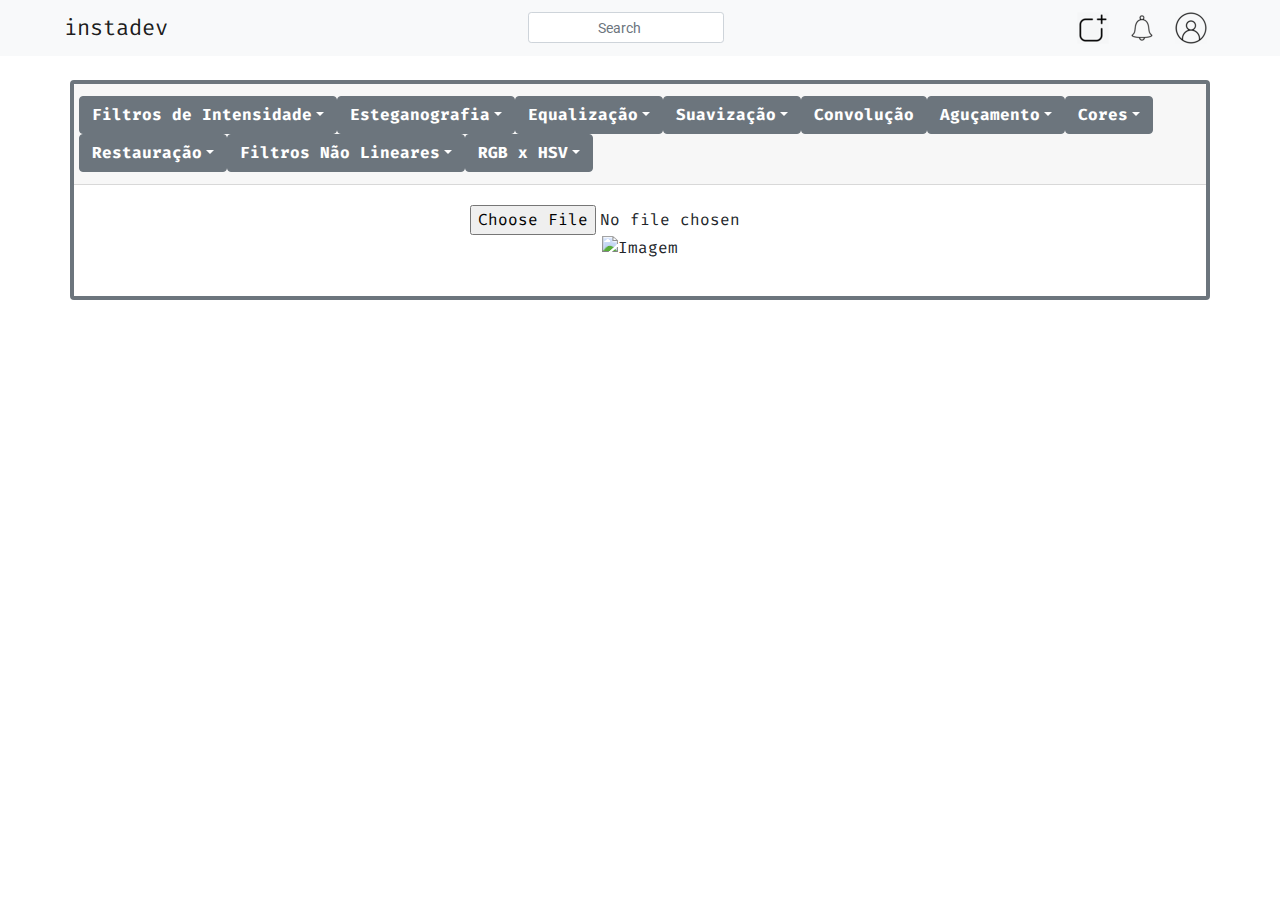
<file: index.html>
<!doctype html>
<html lang="en">
	<head>
    	<meta charset="utf-8">
    	<meta name="viewport"
    		  content="width=device-width,
    		  		   initial-scale=1,
    		  		   shrink-to-fit=no">
    	<link rel="stylesheet"
    		  href="css/bootstrap.min.css">
    	<link rel="stylesheet"
    		  type="text/css"
    		  href="css/edits.css">

    	<link href="https://fonts.googleapis.com/css?family=Roboto&display=swap"
			  rel="stylesheet">
    	<link href="https://fonts.googleapis.com/css?family=Fira+Code&display=swap"
    	 	  rel="stylesheet">

    	<script defer src="js/jquery-3.4.1.min.js"></script>
    	<script defer src="js/popper.min.js"></script>
		<script defer src="js/bootstrap.bundle.min.js"></script>
		<script defer src="js/main.js"></script>

    	<title>instadev EDITOR</title>
	</head>

	<body>

		<nav id="navbar"
  		 class="navbar navbar-expand-lg navbar-light bg-light">

	  		<a id="brand"
	  		   class="navbar-brand"
	  		   href="#">instadev</a>

	  		<button class="navbar-toggler"
	  				type="button"
	  				data-toggle="collapse"
	  				data-target="#navbarSupportedContent"
	  				aria-controls="navbarSupportedContent"
	  				aria-expanded="false"
	  				aria-label="Toggle navigation">
	            <span class="navbar-toggler-icon"></span>
	        </button>

	        <div class="collapse navbar-collapse"
	        	 id="navbarSupportedContent">

	        	 <div class="d-flex justify-content-center ml-auto">
	                <form class="form-inline">
	                    <input id="search-field" 
	                    	   class="form-control form-control-sm"
	                    	   type="search"
	                    	   placeholder="Search"
	                    	   aria-label="Search">
	                </form>
	            </div>

	            <div id="navbar-buttons"
	                 class="btn-group d-flex justify-content-center ml-auto"
	                 role="group"
	                 aria-label="Basic example">

	                <button type="button"
	                		class="btn btn-sm btn-outline-light">
	                    <a href="newpost.html">
	                        <img src="img/icons/newpost.png">
	                    </a>
	                </button>

	                <button type="button"
	                		class="btn btn-sm btn-outline-light">
	                    <img src="img/icons/notifications.png">
	                </button>

	                <button type="button"
	                		class="btn btn-sm btn-outline-light">
	                    <img src="img/icons/profile.png">
	                </button>
	            </div>
	        </div>
  		</nav>

  		</br>

  		<div class="container">
  			<div class="row justify-content-center">

				<section id="edit-base"
						 class="card border-secondary">

				 	<div class="card-header">
				 		<div class="row">
				 			<div class="btn-group">
								<button type="button"
										class="btn
											   btn-secondary
											   dropdown-toggle
											   font-weight-bold"
										data-toggle="dropdown"
										aria-haspopup="true"
										aria-expanded="false">Filtros de Intensidade</button>
								<div class="dropdown-menu"
									 aria-labelledby="dropdownMenuButton">
									<button class="dropdown-item"
									   href="#"
									   onclick="negative()">Negativo</button>
									<button class="dropdown-item"
									   href="#"
									   onclick="log()">Logarítmo</button>
									<button class="dropdown-item"
									   href="#"
									   onclick="pot()">Potência</button>
									<button class="dropdown-item"
									   href="#"
									   onclick="parts()">Linear por Partes</button>
								</div>						
							</div>

							<div class="btn-group">
								<button type="button"
										class="btn
											   btn-secondary
											   dropdown-toggle
											   font-weight-bold"
										data-toggle="dropdown"
										aria-haspopup="true"
										aria-expanded="false">Esteganografia</button>
								<div class="dropdown-menu"
									 aria-labelledby="dropdownMenuButton">

									<button class="dropdown-item"
									   href="#"
									   onclick="seek()">Procurar Texto</button> <!-- ??? -->
									<button class="dropdown-item"
									   href="#"
									   onclick="hide()">Esconder Texto</button> <!-- ??? -->   
								</div>						
							</div>

							<div class="btn-group">
								<button type="button"
										class="btn
											   btn-secondary
											   dropdown-toggle
											   font-weight-bold"
										data-toggle="dropdown"
										aria-haspopup="true"
										aria-expanded="false">Equalização</button>
								<div class="dropdown-menu"
									 aria-labelledby="dropdownMenuButton">

									<button class="dropdown-item"
									   href="#"
									   onclick="get_hist()">Calcular Histograma</button> <!-- ??? -->
									<button class="dropdown-item"
									   href="#"
									   onclick="equalize()">Equalizar Histograma</button> <!-- ??? -->
								</div>						
							</div>

							<div class="btn-group">
								<button type="button"
										class="btn
											   btn-secondary
											   dropdown-toggle
											   font-weight-bold"
										data-toggle="dropdown"
										aria-haspopup="true"
										aria-expanded="false">Suavização</button>
								<div class="dropdown-menu"
									 aria-labelledby="dropdownMenuButton">

									<button class="dropdown-item"
									   href="#"
									   onclick="mean()">Suavização média</button>
									<button class="dropdown-item"
									   href="#"
									   onclick="gauss()">Suavização Gaussiana</button>
									<button class="dropdown-item"
									   href="#"
									   onclick="median()">Mediana</button>
								</div>						
							</div>

							<div>
								<button type="button"
										class="btn
											btn-secondary
											font-weight-bold"
										aria-haspopup="true"
										aria-expanded="false"
										onclick="document.querySelector('#panel').style.display = 'block'"
								>Convolução</button>
							</div>

							<div class="btn-group">
								<button type="button"
										class="btn
											   btn-secondary
											   dropdown-toggle
											   font-weight-bold"
										data-toggle="dropdown"
										aria-haspopup="true"
										aria-expanded="false">Aguçamento</button>
								<div class="dropdown-menu"
									 aria-labelledby="dropdownMenuButton">

									 <button class="dropdown-item"
									   href="#"
									   onclick="laplace1()">Laplace 1</button>

									<button class="dropdown-item"
									   href="#"
									   onclick="laplace2()">Laplace 2</button>

									<div class="dropdown-divider"></div>

									<button class="dropdown-item"
									   href="#"
									   onclick="high_boost()">Nitidez High-Boost</button>
								</div>						
							</div>

							<div class="btn-group">
								<button type="button"
										class="btn
											   btn-secondary
											   dropdown-toggle
											   font-weight-bold"
										data-toggle="dropdown"
										aria-haspopup="true"
										aria-expanded="false">Cores</button>
								<div class="dropdown-menu"
									 aria-labelledby="dropdownMenuButton">
		
									<button class="dropdown-item"
									   href="#"
									   onclick="grayscale()">Escala de Cinza</button>
									<button class="dropdown-item"
									   href="#"
									   onclick="weighted_grayscale()">Escala de Cinza Ponderada</button>
									<button class="dropdown-item"
									   href="#"
									   onclick="sepia()">Sépia</button>
								</div>						
							</div>

							<div class="btn-group">
								<button type="button"
										class="btn
											   btn-secondary
											   dropdown-toggle
											   font-weight-bold"
										data-toggle="dropdown"
										aria-haspopup="true"
										aria-expanded="false">Restauração</button>
								<div class="dropdown-menu"
									 aria-labelledby="dropdownMenuButton">

									<button class="dropdown-item"
									   href="#"
									   onclick="geo_mean()">Média Geométrica</button>
									<button class="dropdown-item"
									   href="#"
									   onclick="harm_mean()">Harmônica</button>
									<button class="dropdown-item"
									   href="#"
									   onclick="ch_mean()">Contra-Harmônica</button>
								</div>						
							</div>

							<div class="btn-group">
								<button type="button"
										class="btn
											   btn-secondary
											   dropdown-toggle
											   font-weight-bold"
										data-toggle="dropdown"
										aria-haspopup="true"
										aria-expanded="false">Filtros Não Lineares</button>
								<div class="dropdown-menu"
									 aria-labelledby="dropdownMenuButton">

									<button class="dropdown-item"
									   href="#"
									   onclick="sobel()">Sobel</button> <!-- ??? -->
									<button class="dropdown-item"
									   href="#"
									   onclick="binarize()">Binarização</button>							
								</div>						
							</div>


							<div class="btn-group">
								<button type="button"
										class="btn
											   btn-secondary
											   dropdown-toggle
											   font-weight-bold"
										data-toggle="dropdown"
										aria-haspopup="true"
										aria-expanded="false">RGB x HSV</button>

								<div class="dropdown-menu"
								aria-labelledby="dropdownMenuButton">

									<button class="dropdown-item"
									href="#"
									onclick="rgb_to_hsv()">RGB para HSV</button> <!-- ??? -->
									<button class="dropdown-item"
									href="#"
									onclick="hsv_to_rgb()">HSV para RGB</button>							
								</div>
							</div>

				 		</div>
				 	</div>

				 	<section class="card-body">
				 		<div class="col bg-white">
							<section class="row justify-content-center">
								<input type="file" id="file_selector"/>
							</section>

							<form
								id="hidden_form"
								method="post"
								enctype="multipart/form-data">
								<input type="hidden" name="image">
							</form>

							<section class="row justify-content-center">
								<figure class="figure">
									<img id="image" alt="Imagem">
								</figure>
							</section>
						</div>

						<div id="panel">
							<section>
								<div>
									Distância do Filtro em X: <span id="dx">0</span>
									<button onclick="decreaseX(event)">-</button>
									<button onclick="increaseX(event)">+</button>
								</div>
								<br />
								<div>
									Distância do Filtro em Y: <span id="dy">0</span>
									<button onclick="decreaseY(event)">-</button>
									<button onclick="increaseY(event)">+</button>
								</div>
								<br />
							
								<table>
									<tr>
										<td>
											<table id="filter">
												<tr class="filter-row">
													<td><input type="number" value="1" class="filter-cell" /></td>
												</tr>
											</table>
										</td>
							
										<td rowspan="3"> * 1/<input type="number" value="1" id="divisor" class="filter-cell" /></td>
									</tr>
								</table>
							</section>

							<button onclick="conv()">Confirmar</button>
							<button onclick="document.querySelector('#panel').style.display = 'none'">Cancelar</button>
	
							<script>
								var dx = 0;
								var dy = 0;
								var divisor = 1;
						
								function createFilterRow() {
									let row = document.createElement("tr");
									row.classList.add("filter-row");
									for (let x = 0; x < 2*dx + 1; x++) {
										row.appendChild(createFilterCell());
									}
									return row;
								}
						
								function createFilterCell() {
									let cell = document.createElement("td");
									let input = document.createElement("input");
									input.type = "number";
									input.classList.add("filter-cell");
									input.value = 0;
									cell.appendChild(input);
									return cell;
								}
						
								function increaseX(ev) {
									dx += 1;
									document.getElementById("dx").innerHTML = dx;
						
									let filter = document.getElementById("filter").children[0];
									for (row of filter.children) {
										row.children[0].insertAdjacentElement("beforeBegin", createFilterCell());
										row.appendChild(createFilterCell());
									}
								}
						
								function decreaseX(ev) {
									if (dx > 0) {
										dx -= 1;
						
										let filter = document.getElementById("filter").children[0];
										for (row of filter.children) {
											row.removeChild(row.children[0]);
											row.removeChild(row.lastChild);
										}
									}
									document.getElementById("dx").innerHTML = dx;
								}
						
								function increaseY(ev) {
									dy += 1;
									document.getElementById("dy").innerHTML = dy;
						
									let rows = document.getElementById("filter").children[0];
									rows.children[0].insertAdjacentElement("beforebegin", createFilterRow());
									rows.appendChild(createFilterRow());
								}
						
								function decreaseY(ev) {
									if (dy > 0) {
										dy -= 1;
						
										let rows = document.getElementById("filter").children[0];
										rows.removeChild(rows.firstChild);
										rows.removeChild(rows.lastChild);
									}
									document.getElementById("dy").innerHTML = dy;
								}
							</script>
						</div>
				 	</section>
				</section>
  			</div>
  		</div>
	</body>
</html>
</file>
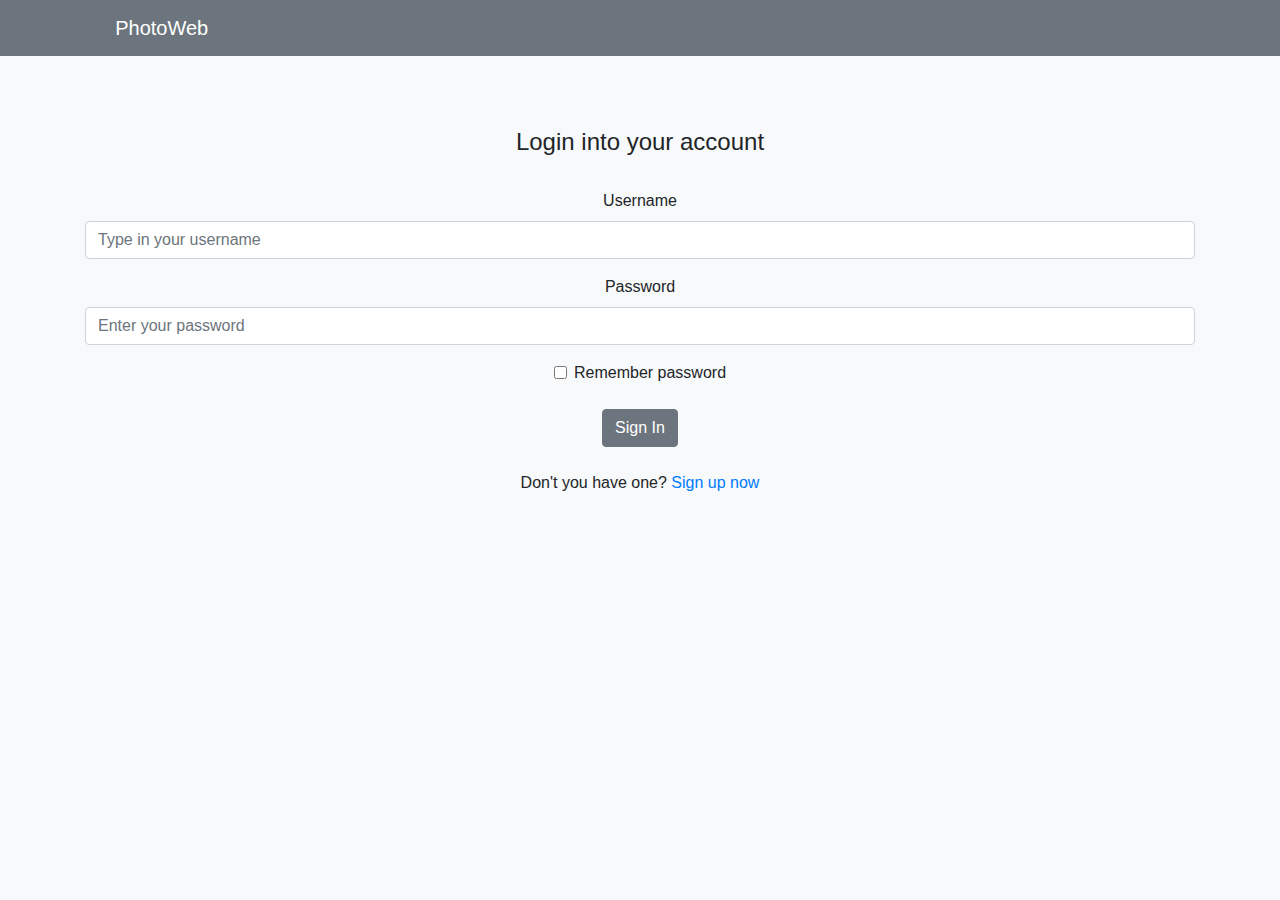
<file: login.html>
<!DOCTYPE html>
<html lang="en">
<head>
    <meta charset="UTF-8">
    <meta name="viewport" content="width=device-width, initial-scale=1.0">
    <link rel="stylesheet" type="text/css" href="css/bootstrap.min.css">

    <link rel="stylesheet" type="text/css" href=css/login.css>

    <title>PhotoWeb - Log In</title>
</head>
<body>
    <nav class="navbar navbar-dark bg-secondary text-center" id="navbar">
        <span class="navbar-brand mb-0 h1">PhotoWeb</span>
    </nav>

    <br>
    <br>
    <br>

    <div class="container text-center" id="loginbox">
        <h4>Login into your account</h4>
        <br>
        
        <form>
            <div class="form-group">
                <label for="inputUsername">Username</label>
                <input type="text" class="form-control" id="inputUsername" aria-describedby="emailHelp" placeholder="Type in your username" required>
            </div>
            <div class="form-group">
                <label for="inputPassword">Password</label>
                <input type="password" class="form-control" id="inputPassword" placeholder="Enter your password" required>
            </div>
            <div class="form-check">
                <input type="checkbox" class="form-check-input" id="check">
                <label class="form-check-label" for="check">Remember password</label>
            </div>
            <br>

            <button type="submit" class="btn btn-secondary" id="signin-button">
                <!--
                    Retirar a href dps da implementacao
                    <a href="index.html">Sign In</a>
                -->
                Sign In
            </button>
        </form>


        <br>
        <p>Don't you have one? <a href="register.html">Sign up now</a></p>
    </div>

    <script src="js/jquery-3.4.1.min.js"></script>
    <script src="js/popper.min.js"></script>
    <script src="js/bootstrap.min.js"></script>
</body>
</html>
</file>
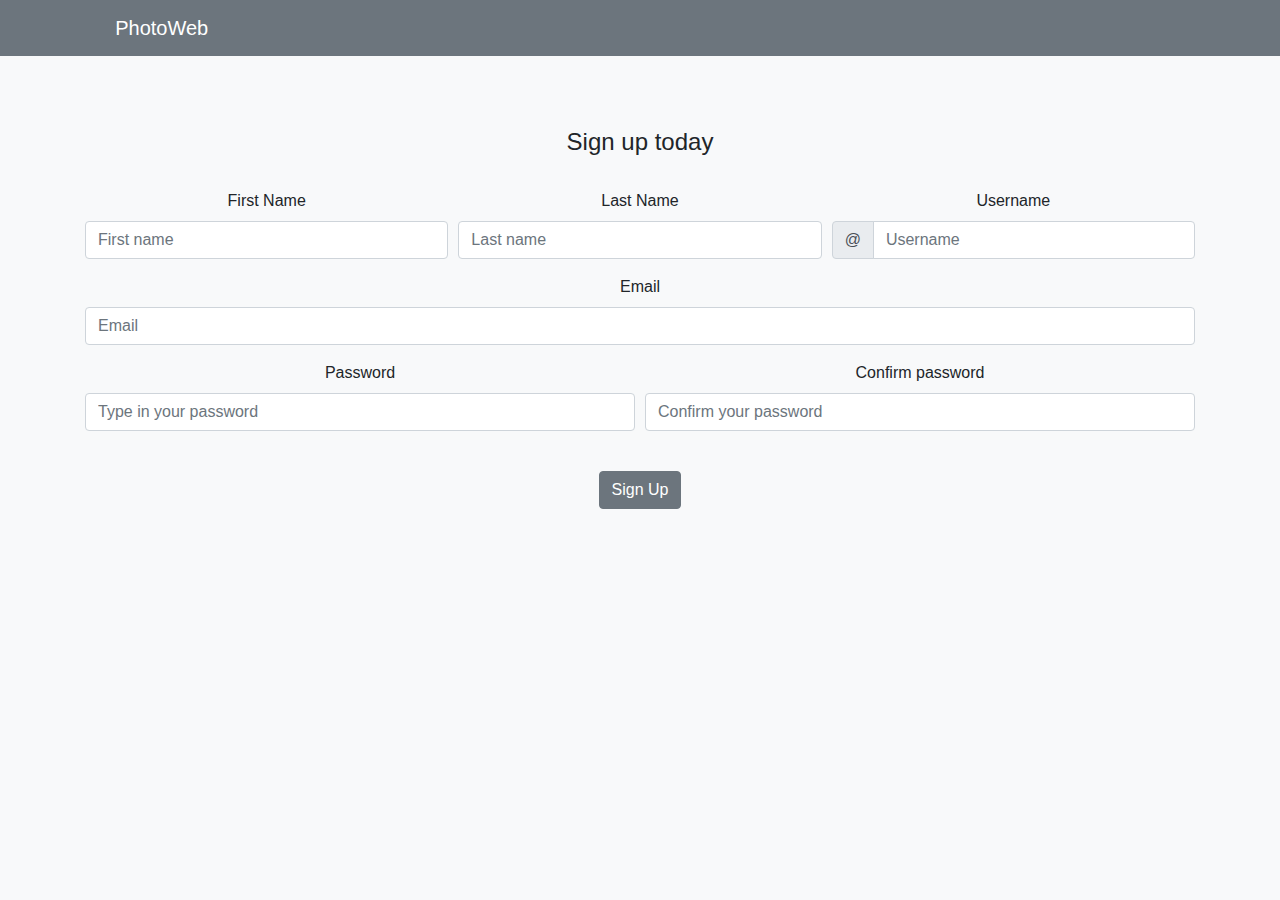
<file: register.html>
<!DOCTYPE html>
<html lang="en">
<head>
    <meta charset="UTF-8">
    <meta name="viewport" content="width=device-width, initial-scale=1.0">
    <link rel="stylesheet" type="text/css" href="css/bootstrap.min.css">

    <link rel="stylesheet" type="text/css" href=css/login.css>

    <title>PhotoWeb - Sign Up</title>
</head>
<body>
    <nav class="navbar navbar-dark bg-secondary text-center" id="navbar">
        <span class="navbar-brand mb-0 h1">PhotoWeb</span>
    </nav>

    <br>
    <br>
    <br>
    
    <div class="container text-center" id="loginbox">
        <h4>Sign up today</h4>

        <br>
        <form>
            <div class="form-row">
                <div class="form-group col-md-4">
                    <label for="inputFirstName">First Name</label>
                    <input type="text" class="form-control" placeholder="First name" required>
                </div>
                <div class="form-group col-md-4">
                    <label for="inputLastName">Last Name</label>
                    <input type="text" class="form-control" placeholder="Last name" required>
                </div>
                <div class="form-group col-md-4">
                    <label for="inputUsername">Username</label>
                    <div class="input-group">
                        <div class="input-group-prepend">
                            <span class="input-group-text" id="inputGroupPrepend">@</span>
                        </div>
                        <input type="text" class="form-control" id="validationDefaultUsername" placeholder="Username" aria-describedby="inputGroupPrepend" required>
                    </div>

                </div>
            </div>
            <div class="form-row">
                <div class="form-group col-md-12">
                    <label for="inputEmail">Email</label>
                    <input type="email" class="form-control" id="inputEmail" placeholder="Email" required>
                </div>
            </div>
            <div class="form-row">
                <div class="form-group col-md-6">
                    <label for="inputPassword">Password</label>
                    <input type="password" class="form-control" id="inputPassword" placeholder="Type in your password" required>
                </div>
                <div class="form-group col-md-6">
                    <label for="inputConfPassword">Confirm password</label>
                    <input type="password" class="form-control" id="inputConfPassword" placeholder="Confirm your password" required>
                </div>
            </div>
            <br>
            <button type="submit" class="btn btn-secondary">Sign Up</button>
        </form>
        
    </div>





    <script src="js/jquery-3.4.1.min.js"></script>
    <script src="js/popper.min.js"></script>
    <script src="js/bootstrap.min.js"></script>
</body>
</html>
</file>
<file: css/edits.css>
#navbar {
    padding: .5% 5% .5% 5%;
}

#brand {
    font-family: "Fira Code";
    font-size: 22px;
}

#search-field {
    text-align: center;
}

#navbar-buttons {
    margin-left: 0%;
}

#edit-base {
	border: 4px solid #ededed;
	font-family: "Fira Code";
}

#clear, #insert {
	background-color: white;
}

#insert:hover {
	background-color: green;
}

#clear:hover {
	background-color: gray;
}

.modal-title, .modal-body {
    color: black;
}

.figure {
	overflow: scroll;
}

#panel {
	display: none;
	position: fixed;
	width: 100%;
	height: 100%;
	top: 0;
	left: 0;
	background: white;
}

/* #dx, #dy {
	width: 10px;
}

table input[type=number]::-webkit-inner-spin-button,
table input[type=number]::-webkit-outer-spin-button {
	-webkit-appearance: none;
}

#filter {
	border: solid black 1px;
}

.filter-cell {
	width: 30px;
	text-align: center;
} */
</file>
